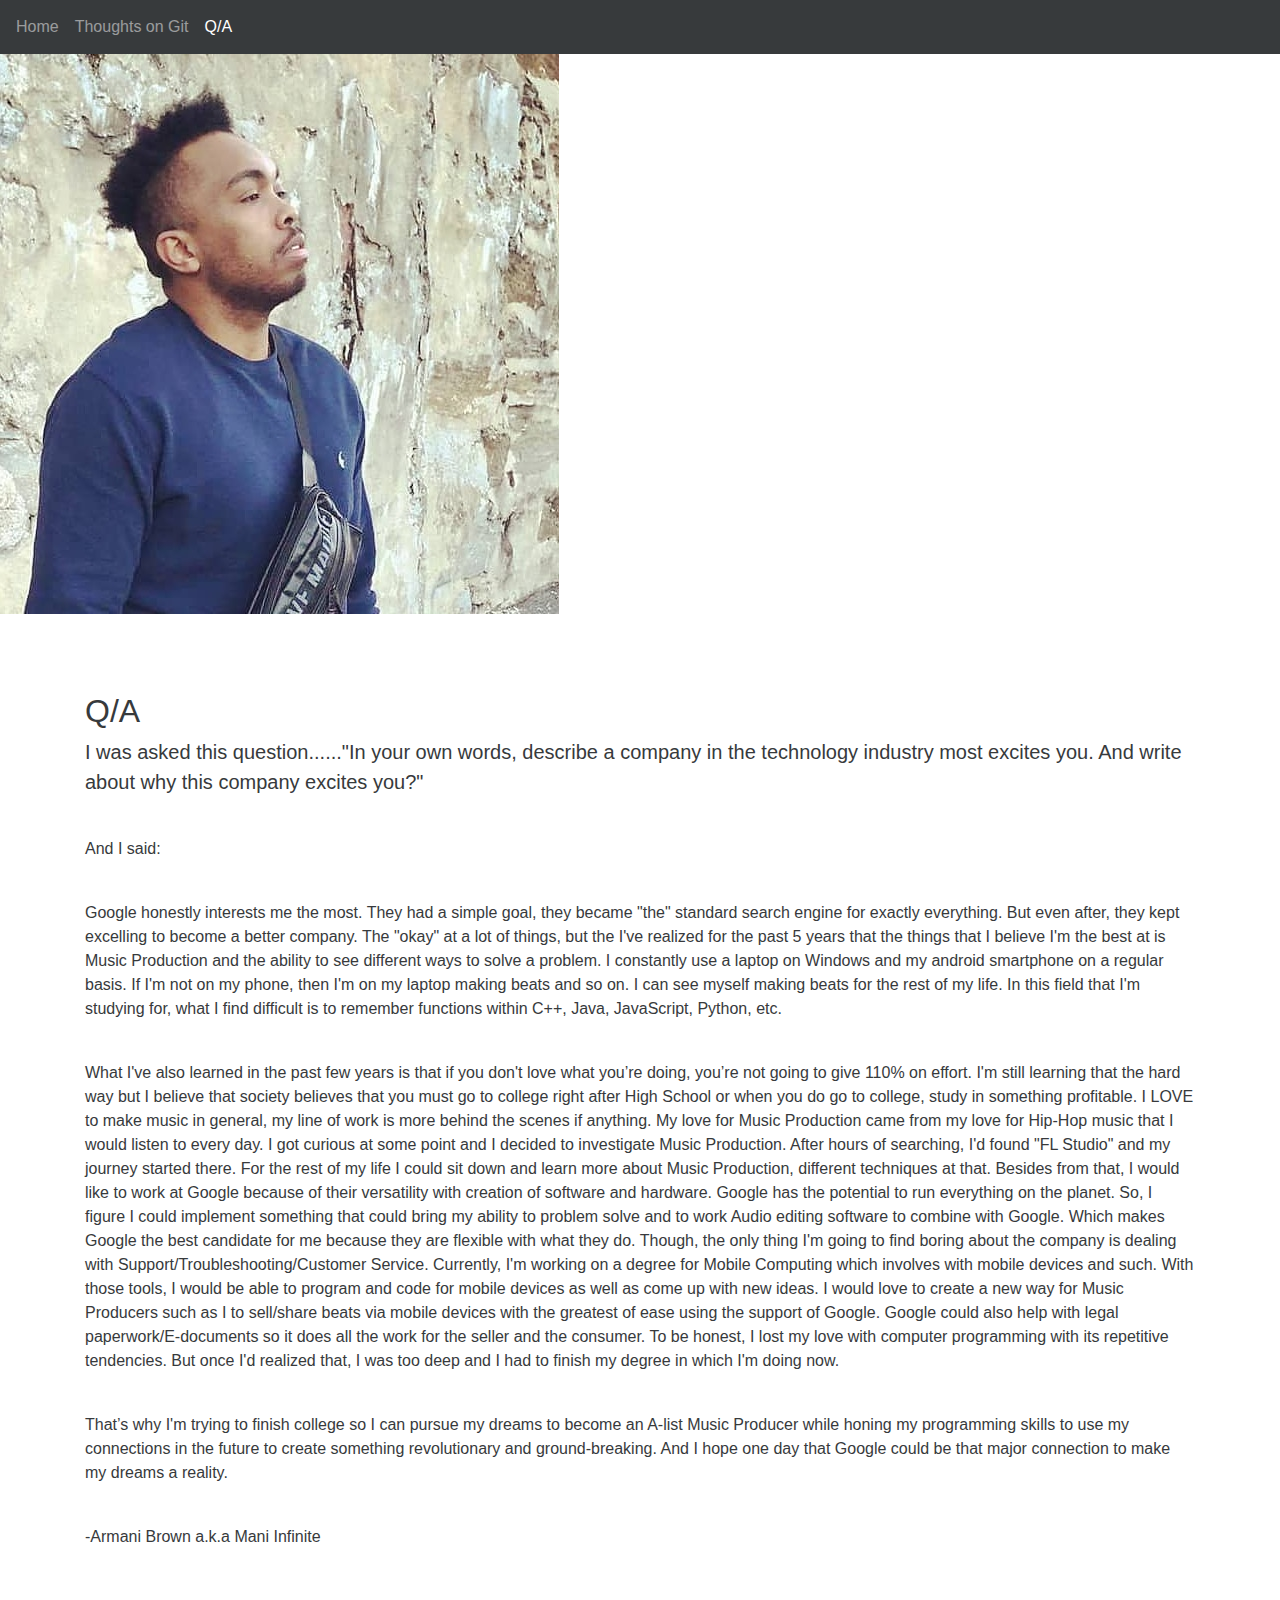
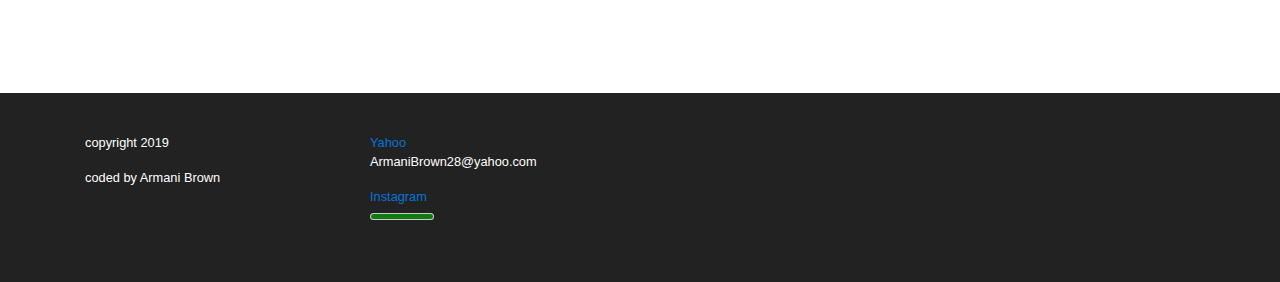
<file: Answer.html>
<!DOCTYPE html>
<html lang="en">
  <head>
    <title>Armani's Cavern</title>
    <meta charset="utf-8">
    <meta name="viewport" content="width=device-width, initial-scale=1, shrink-to-fit=no">
    <meta http-equiv="x-ua-compatible" content="ie=edge">

    <!-- Bootstrap CSS -->
    <link rel="stylesheet" href="bower_components/bootstrap/dist/css/bootstrap.min.css">
    
    <!-- Custom CSS -->
    <link rel="stylesheet" href="styles.css">
    
  </head>
<body>
<nav class="navbar navbar-dark bg-inverse navbar-full" id="nav-main">
<ul class="nav navbar-nav">
          <li class="nav-item">
                <a class="nav-link" href="index.html">Home </a>
            </li>
           
    <li class="nav-item">
                <a class="nav-link" href="Thoughts.html">Thoughts on Git<span class="sr-only">(current)</span></a></li>
                
                 <li class="nav-item active">
                <a class="nav-link" href="Answer.html">Q/A</a>
            </li>
                
            </ul>
        <form class="form-inline pull-xs-right">
</form>
    </nav>
    
    
    
                <div class="carousel-item">
                  <img src="img/edited-photo-me.jpg" alt="Two hands making a heart">
</div>
          
            
      
    
    
    
    
    <section id="what-I-do">
         <div class="section-content">
             <div class="container">
                 <h2>Q/A</h2>
                 <p class="lead">I was asked this question......"In your own words, describe a company in the technology industry most excites you. And write about why this company excites you?" </p><br>
                 <p>And I said:</p><br>
               <p>Google honestly interests me the most. They had a simple goal, they became "the" standard search engine for exactly everything. But even after, they kept excelling to become a better company. The "okay" at a lot of things, but the I've realized for the past 5 years that the things that I believe I'm the best at is Music Production and the ability to see different ways to solve a problem. I constantly use a laptop on Windows and my android smartphone on a regular basis. If I'm not on my phone, then I'm on my laptop making beats and so on. I can see myself making beats for the rest of my life. In this field that I'm studying for, what I find difficult is to remember functions within C++, Java, JavaScript, Python, etc.

</p><br>
                 
                 <p>What I've also learned in the past few years is that if you don't love what you’re doing, you’re not going to give 110% on effort. I'm still learning that the hard way but I believe that society believes that you must go to college right after High School or when you do go to college, study in something profitable. I LOVE to make music in general, my line of work is more behind the scenes if anything. My love for Music Production came from my love for Hip-Hop music that I would listen to every day. I got curious at some point and I decided to investigate Music Production. After hours of searching, I'd found "FL Studio" and my journey started there. For the rest of my life I could sit down and learn more about Music Production, different techniques at that. Besides from that, I would like to work at Google because of their versatility with creation of software and hardware. Google has the potential to run everything on the planet. So, I figure I could implement something that could bring my ability to problem solve and to work Audio editing software to combine with Google. Which makes Google the best candidate for me because they are flexible with what they do. Though, the only thing I'm going to find boring about the company is dealing with Support/Troubleshooting/Customer Service. Currently, I'm working on a degree for Mobile Computing which involves with mobile devices and such. With those tools, I would be able to program and code for mobile devices as well as come up with new ideas. I would love to create a new way for Music Producers such as I to sell/share beats via mobile devices with the greatest of ease using the support of Google. Google could also help with legal paperwork/E-documents so it does all the work for the seller and the consumer. To be honest, I lost my love with computer programming with its repetitive tendencies. But once I'd realized that, I was too deep and I had to finish my degree in which I'm doing now.</p><br>
               <p> That’s why I'm trying to finish college so I can pursue my dreams to become an A-list Music Producer while honing my programming skills to use my connections in the future to create something revolutionary and ground-breaking. And I hope one day that Google could be that major connection to make my dreams a reality.</p>
              
<br>
<p>-Armani Brown a.k.a Mani Infinite</p>
<br>
<br>
</div>
         </div>
    </section>

    
    
    
    <footer id="footer-main">
        <div class="container">
            <div class="row">
              <div class="col-sm-3">
                    <p>copyright 2019</p>
					<p>coded by Armani Brown</p>
                </div>
              
              <div class="col-sm-3">
                    <ul class="list-unstyled">
						<li><a href="https://www.yahoo.com/">Yahoo</a><p>ArmaniBrown28@yahoo.com</p></li>
						<li><a href="https://www.instagram.com/mani_infinite/">Instagram</a></li>
                      
            <li class="nav-item">
            <meter value="10" min="0" max="10">10 out of 10</meter>
            </li>
	
                        
                    </ul>
				</div>
                
            </div>
        </div>
</footer>


    <!-- jQuery first, then Bootstrap JS. -->
<script src="https://ajax.googleapis.com/ajax/libs/jquery/2.1.4/jquery.min.js"></script>
<script src="bower_components/bootstrap/dist/js/bootstrap.min.js"></script>
</body>
</html>
</file>
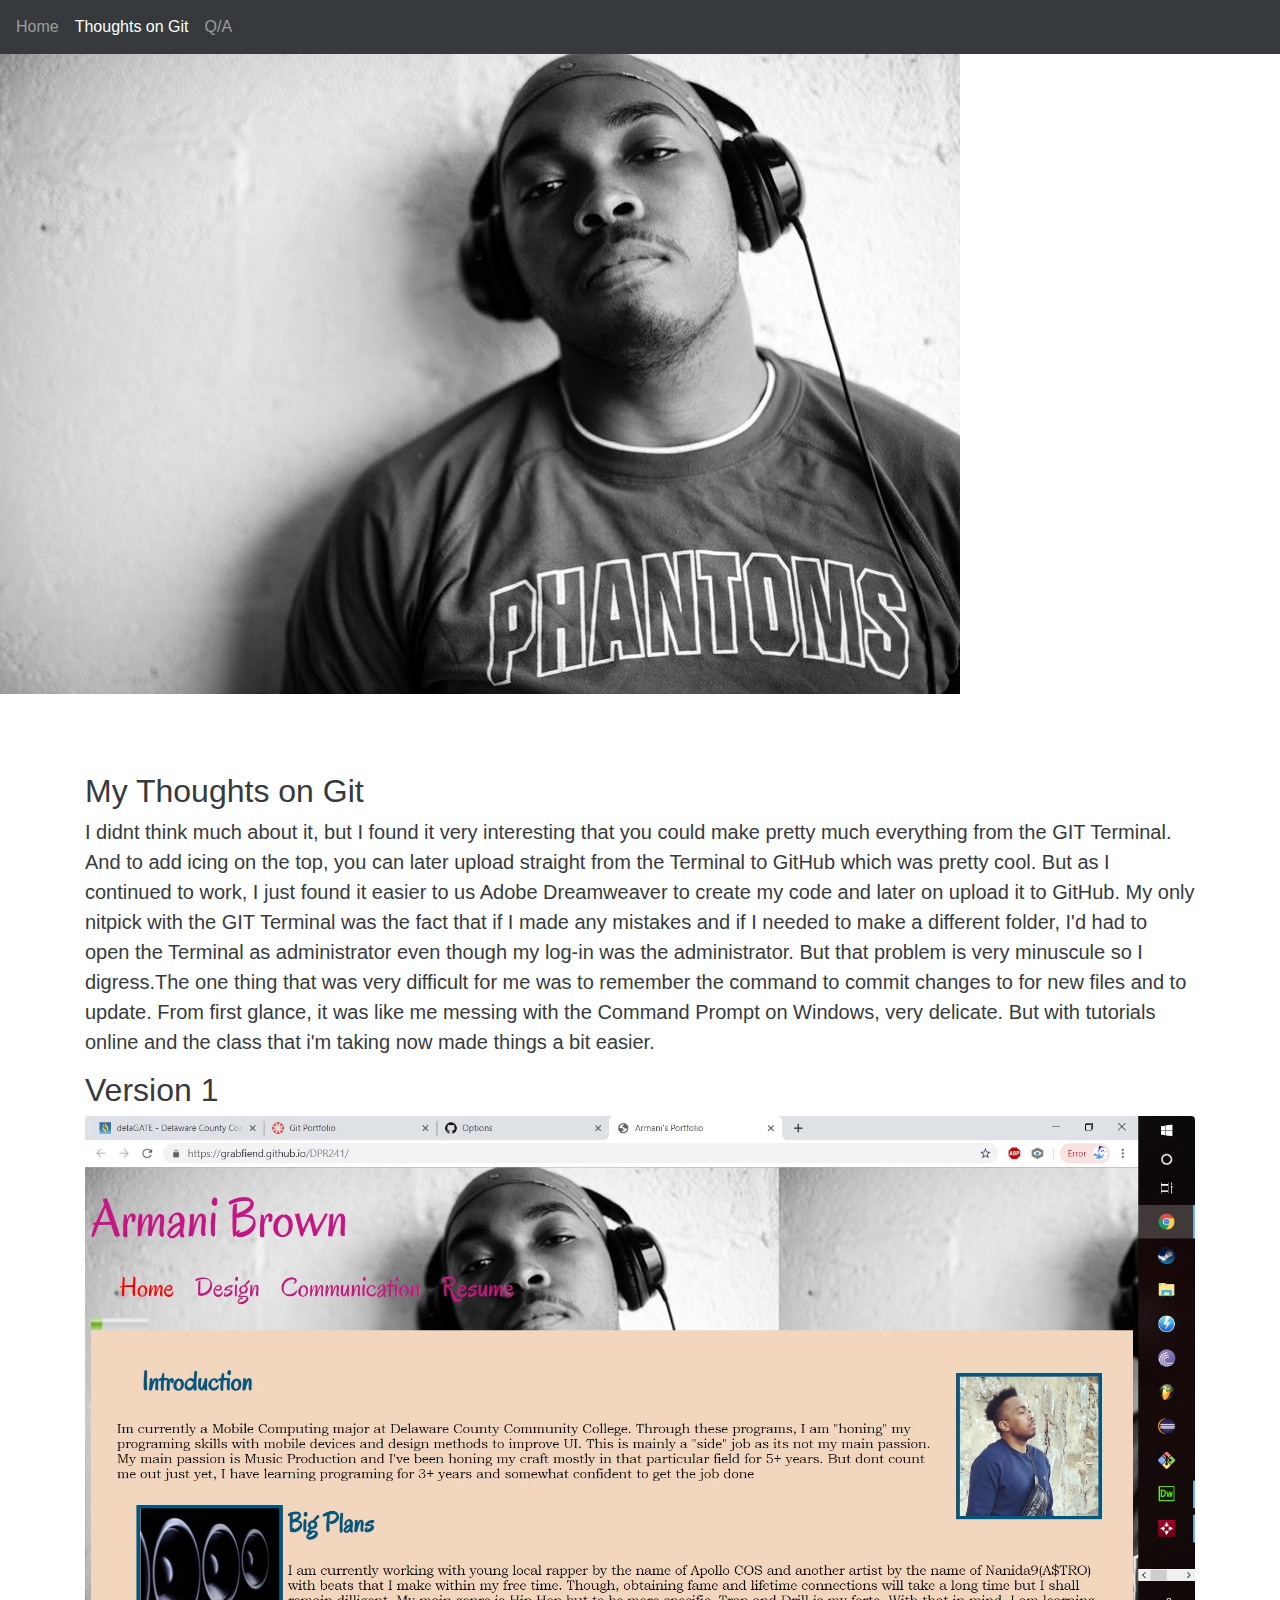
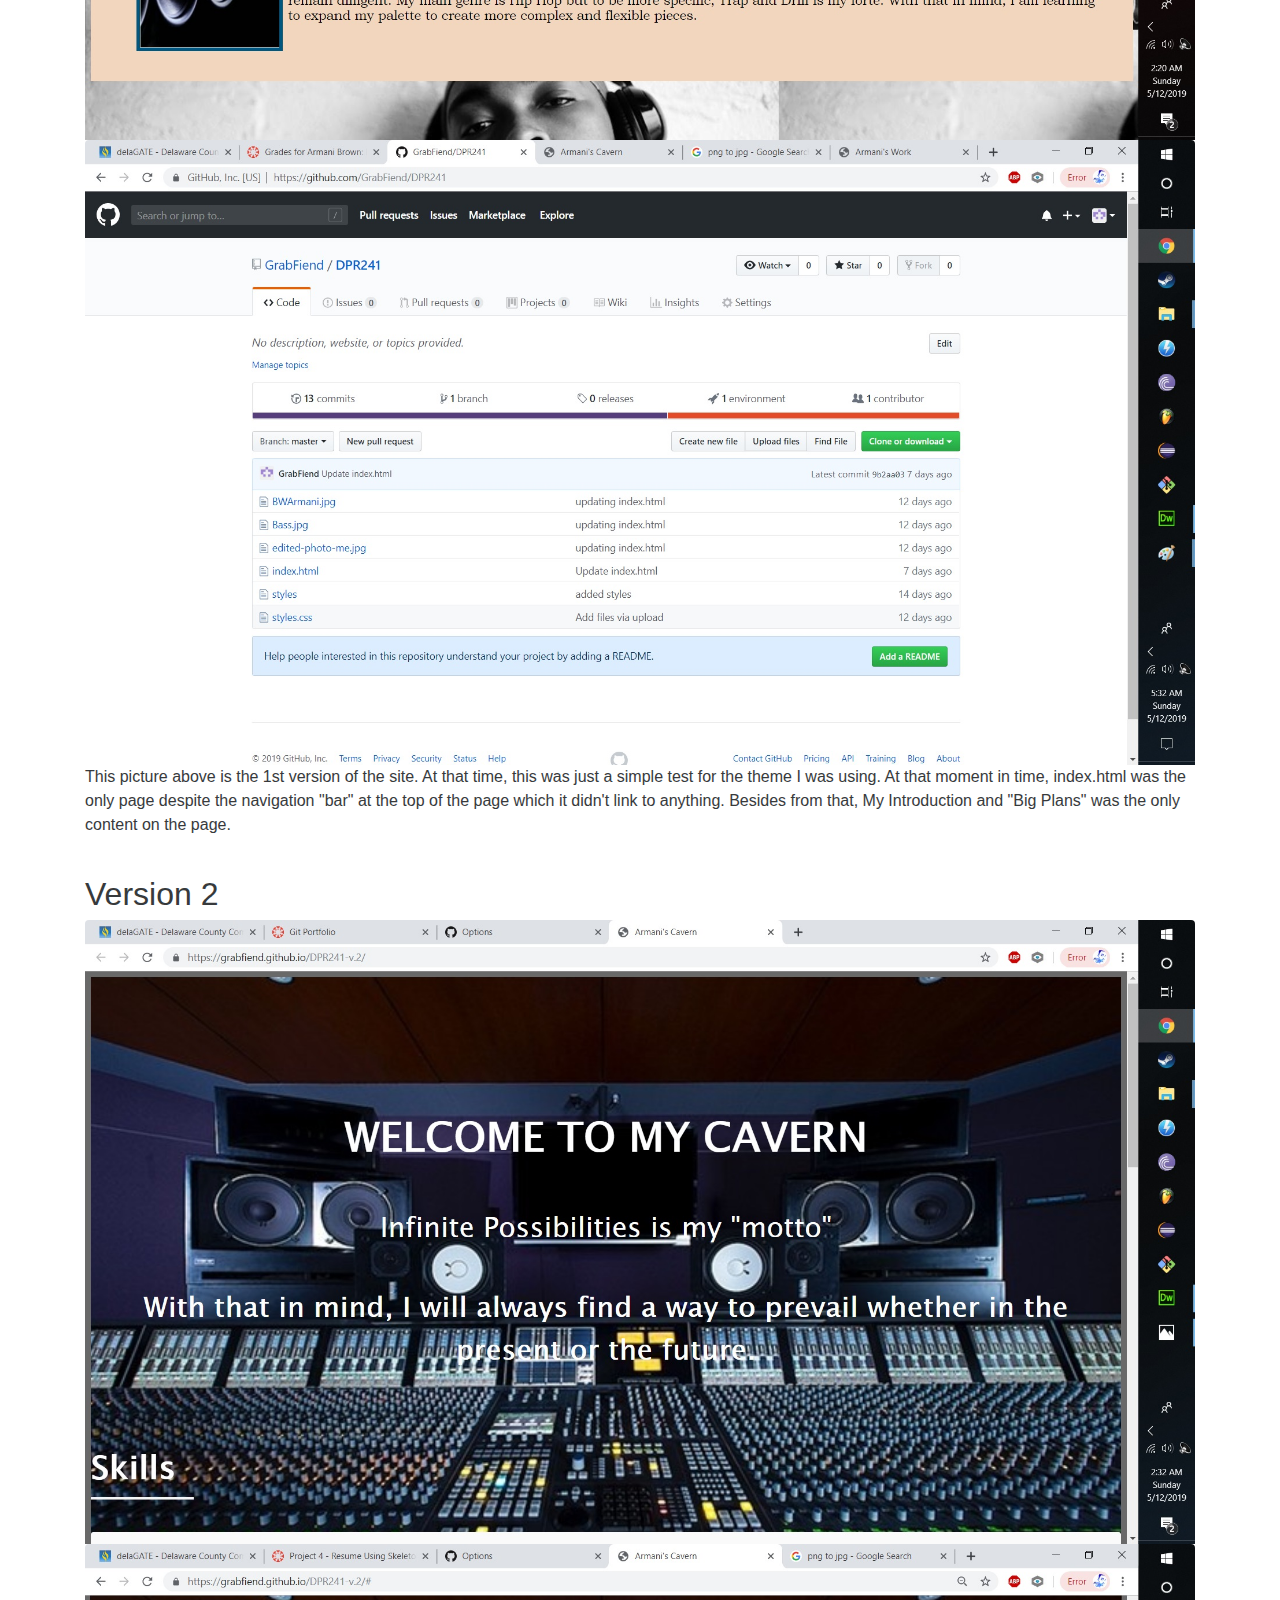
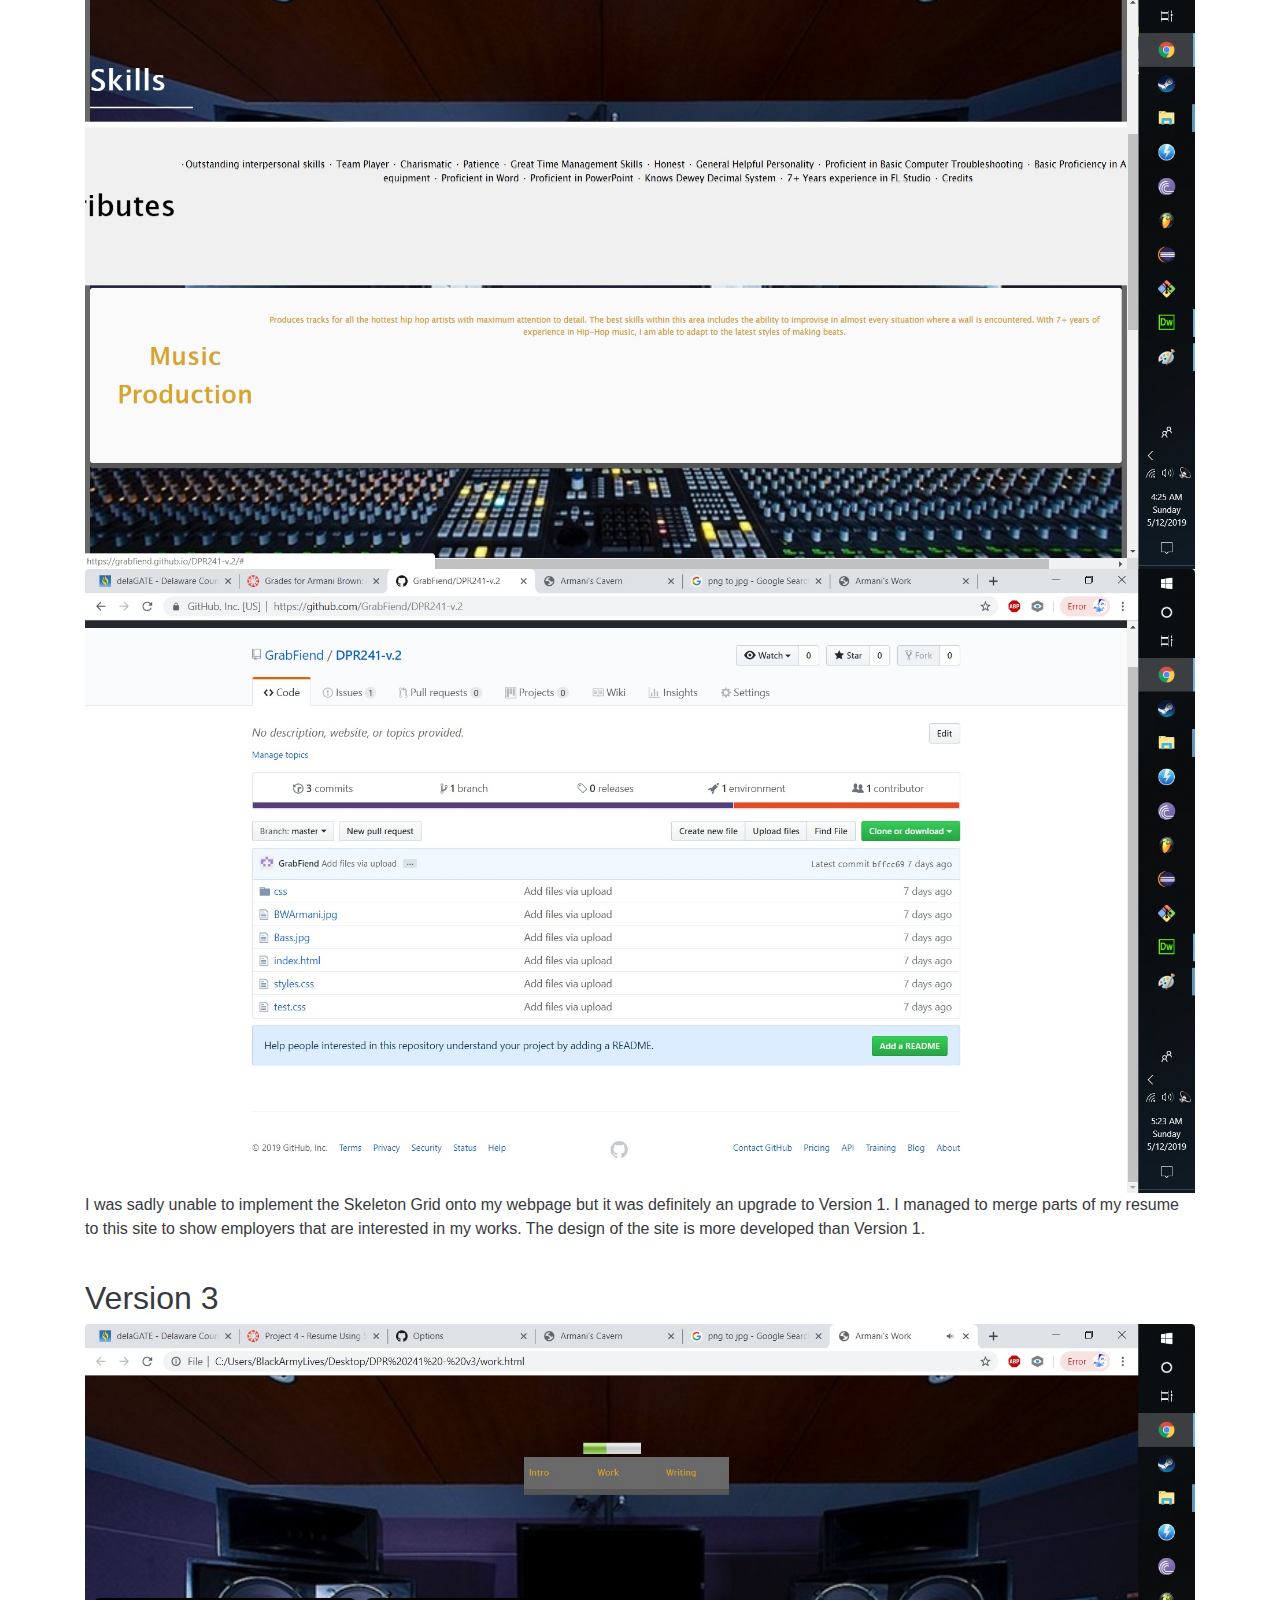
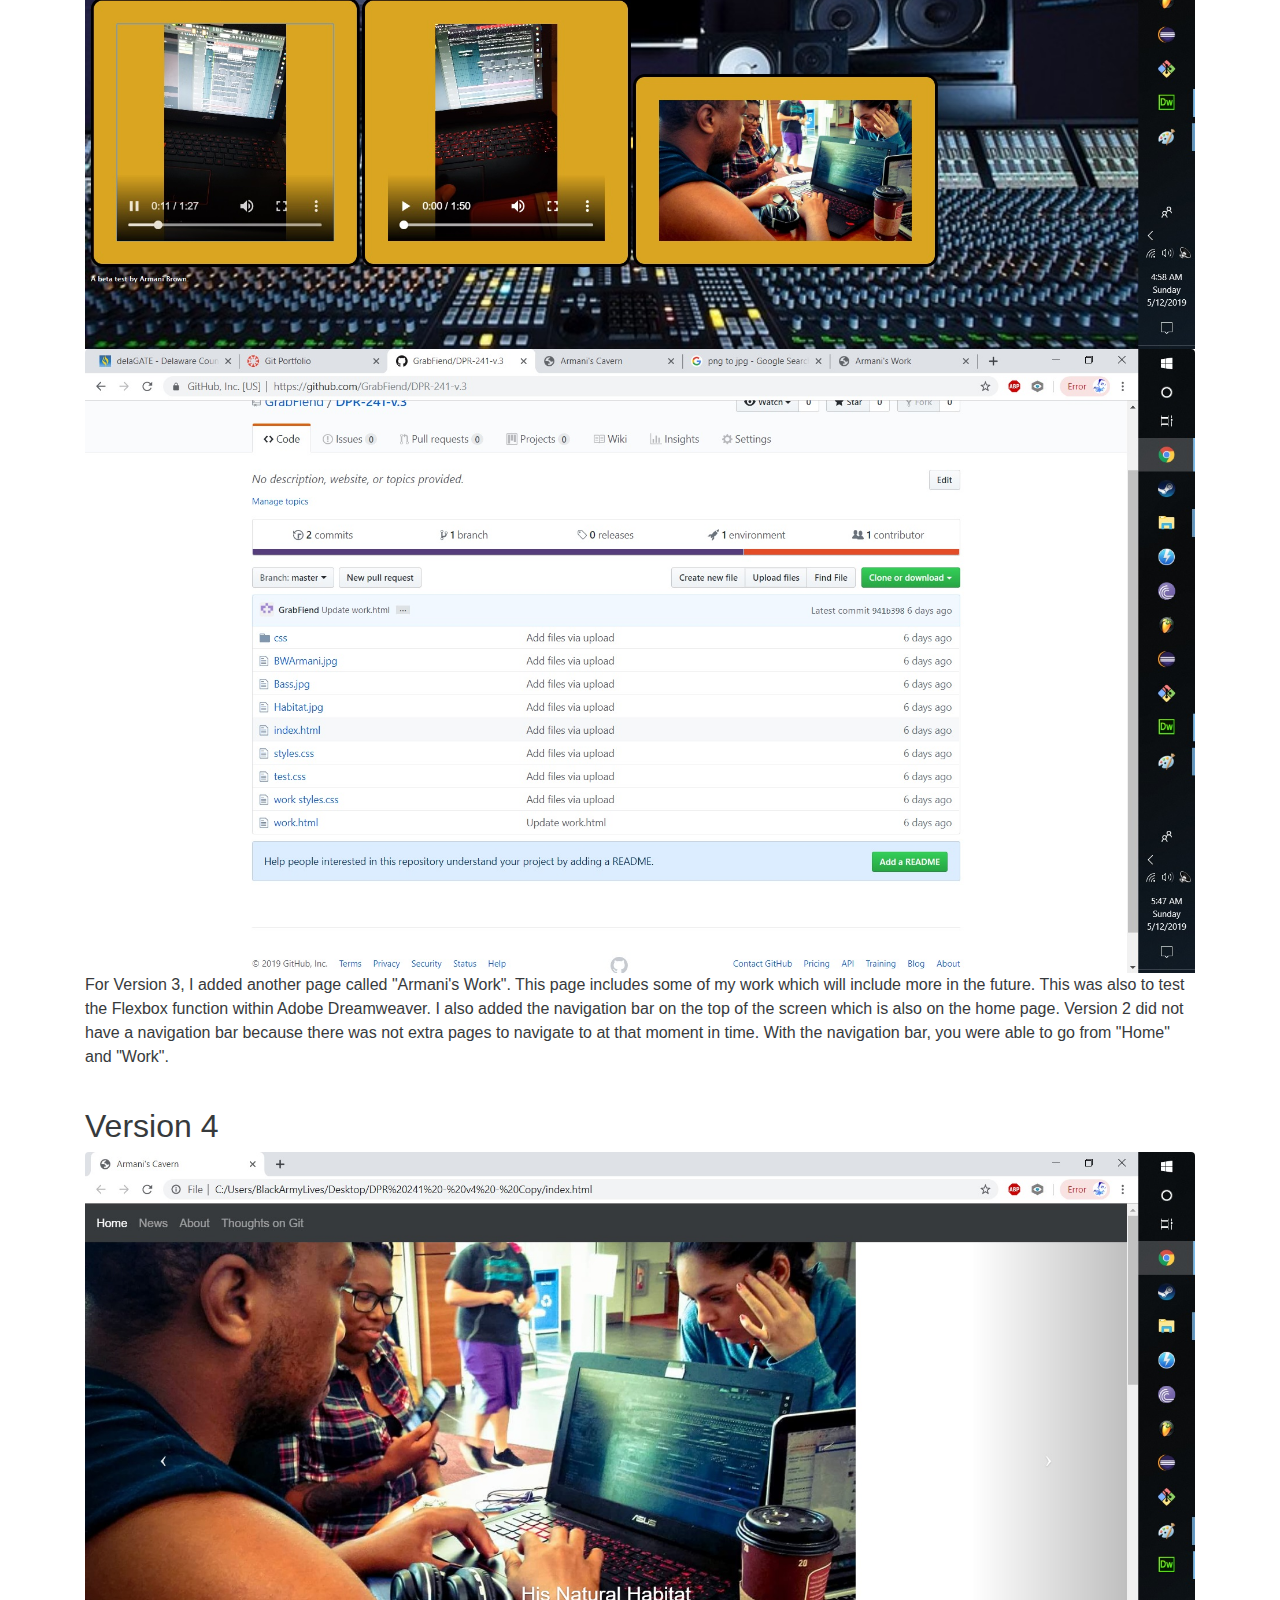
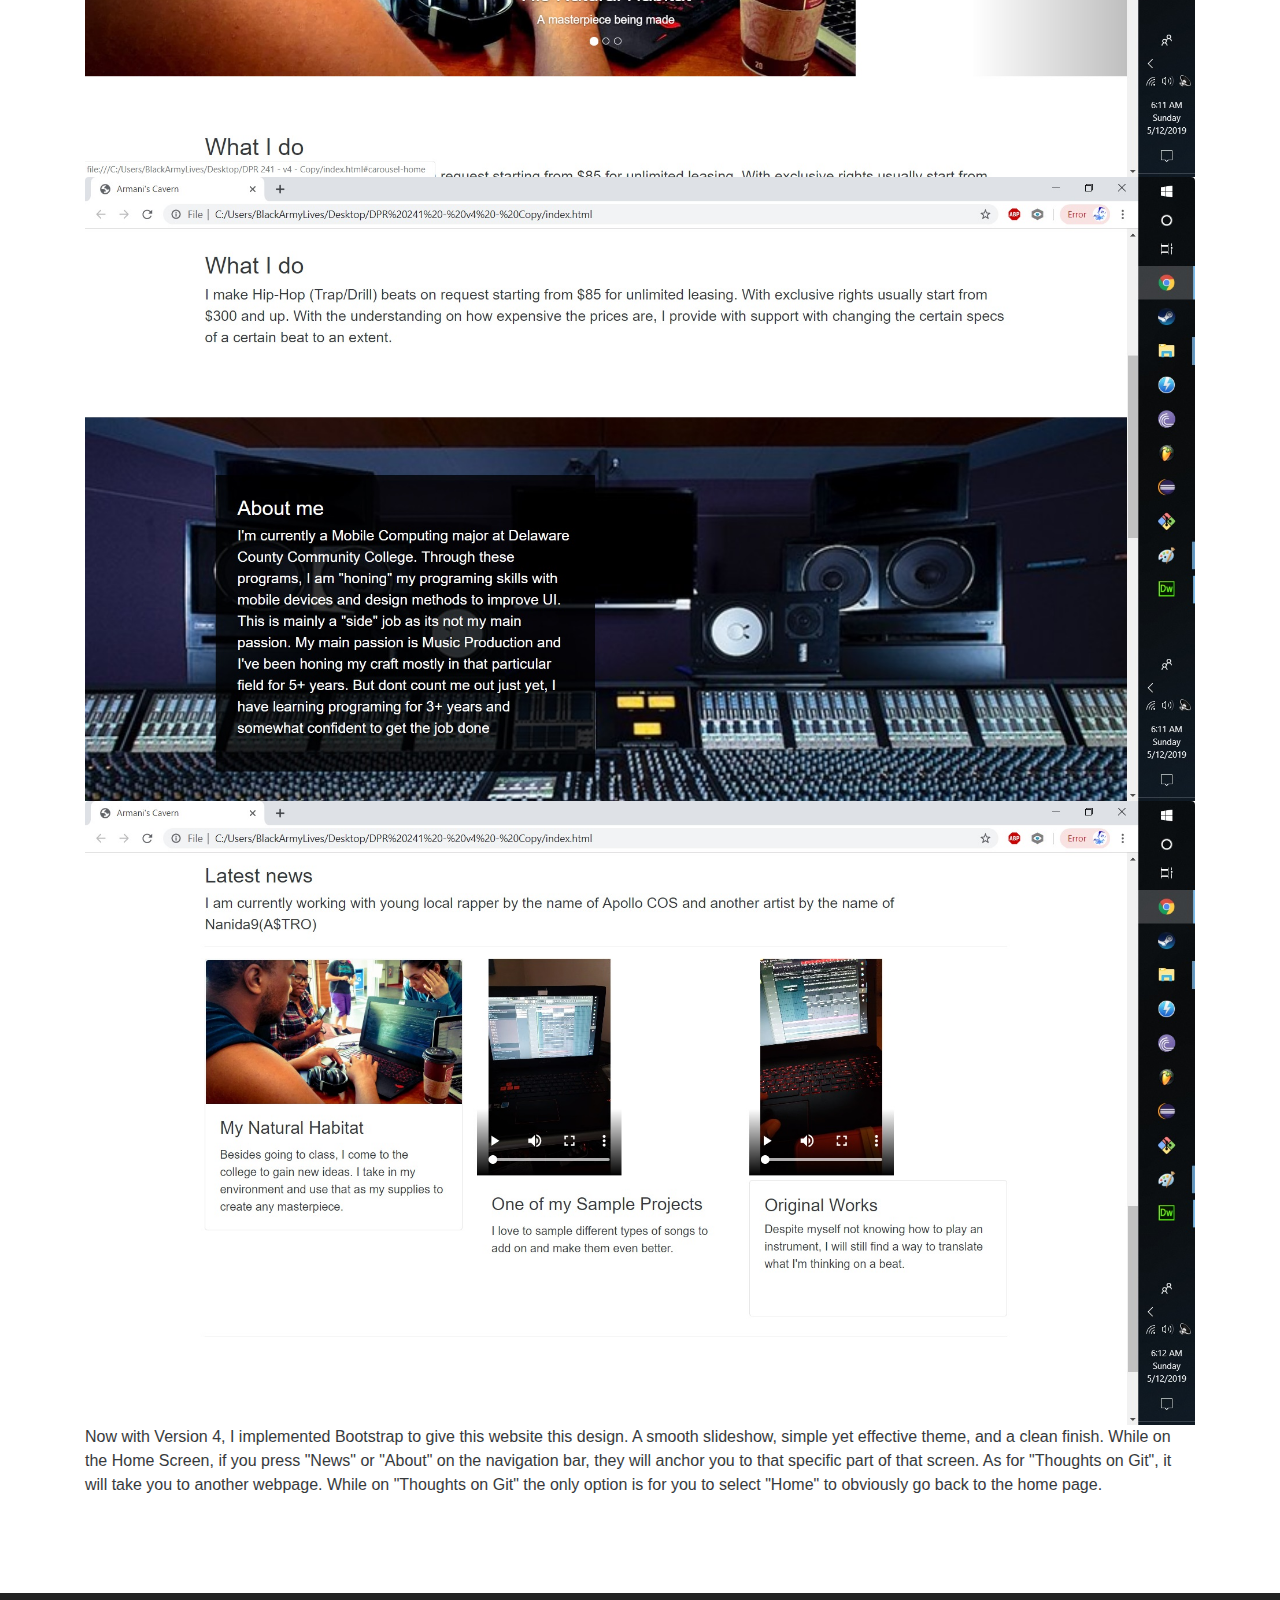
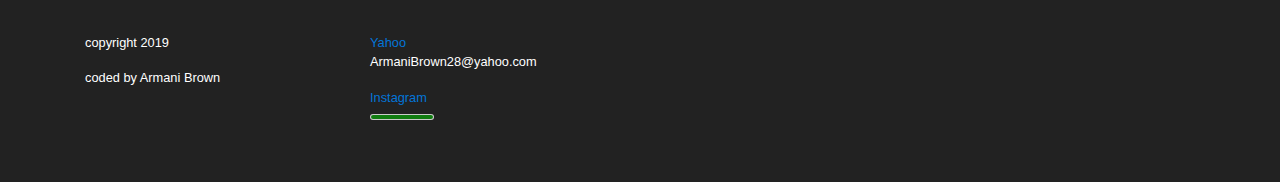
<file: Thoughts.html>
<!DOCTYPE html>
<html lang="en">
  <head>
    <title>Armani's Cavern</title>
    <meta charset="utf-8">
    <meta name="viewport" content="width=device-width, initial-scale=1, shrink-to-fit=no">
    <meta http-equiv="x-ua-compatible" content="ie=edge">

    <!-- Bootstrap CSS -->
    <link rel="stylesheet" href="bower_components/bootstrap/dist/css/bootstrap.min.css">
    
    <!-- Custom CSS -->
    <link rel="stylesheet" href="styles.css">
    
  </head>
<body>
<nav class="navbar navbar-dark bg-inverse navbar-full" id="nav-main">
<ul class="nav navbar-nav">
          <li class="nav-item">
                <a class="nav-link" href="index.html">Home </a>
            </li>
           
    <li class="nav-item active">
                <a class="nav-link" href="Thoughts.html">Thoughts on Git<span class="sr-only">(current)</span></a></li>
                 <li class="nav-item">
                <a class="nav-link" href="Answer.html">Q/A</a>
            </li>
                
            </ul>
        <form class="form-inline pull-xs-right">
</form>
    </nav>
    
    
    
                <div class="carousel-item">
                  <img src="img/BWArmani.jpg" alt="Two hands making a heart">
</div>
          
            
      
    
    
    
    
    <section id="what-I-do">
         <div class="section-content">
             <div class="container">
                 <h2>My Thoughts on Git</h2>
                 <p class="lead">I didnt think much about it, but I found it very interesting that you could make pretty much everything from the GIT Terminal. And to add icing on the top, you can later upload straight from the Terminal to GitHub which was pretty cool. But as I continued to work, I just found it easier to us Adobe Dreamweaver to create my code and later on upload it to GitHub. My only nitpick with the GIT Terminal was the fact that if I made any mistakes and if I needed to make a different folder, I'd had to open the Terminal as administrator even though my log-in was the administrator. But that problem is very minuscule so I digress.The one thing that was very difficult for me was to remember the command to commit changes to for new files and to update. From first glance, it was like me messing with the Command Prompt on  Windows, very delicate. But with tutorials online and the class that i'm taking now made things a bit easier. </p>
<h2>Version 1</h2><img class="card-img-top" src="V1.jpg" alt="Version 1 of Site">
                 <img class="card-img-top" src="GH1.jpg" alt="GitHub Version 1">
                 
                 <p>This picture above is the 1st version of the site. At that time, this was just a simple test for the theme I was using. At that moment in time, index.html was the only page despite the navigation "bar" at the top of the page which it didn't link to anything. Besides from that, My Introduction and "Big Plans" was the only content on the page.
               </p><br>
<h2>Version 2</h2><img class="card-img-top" src="V2.jpg" alt="Version 2 of Site">
               <img class="card-img-top" src="V2.5.jpg" alt="Highlighted button">
               <img class="card-img-top" src="GH2.jpg" alt="GitHub Version 2">
               
              <p> 
               I was sadly unable to implement the Skeleton Grid onto my webpage but it was definitely an upgrade to Version 1. I managed to merge parts of my resume to this site to show employers that are interested in my works. The design of the site is more developed than Version 1.
               
               </p><br>
<h2>Version 3</h2>
               	<img class="card-img-top" src="V3.jpg" alt="Version 3 of Site">
               <img class="card-img-top" src="GH3.jpg" alt="GitHub Version 3">
               <p>
               For Version 3, I added another page called "Armani's Work". This page includes some of my work which will include more in the future. This was also to test the Flexbox function within Adobe Dreamweaver. I also added the navigation bar on the top of the screen which is also on the home page. Version 2 did not have a navigation bar because there was not extra pages to navigate to at that moment in time. With the navigation bar, you were able to go from "Home" and "Work".
               	
               </p><br>
<h2>Version 4</h2>
           	   <img class="card-img-top" src="V4.1.jpg" alt="Version 4 of Site">
               <img class="card-img-top" src="V4.2.jpg" alt="Version 4 of Site">
               <img class="card-img-top" src="V4.3.jpg" alt="Version 4 of Site">
               <p>
               Now with Version 4, I implemented Bootstrap to give this website this design. A smooth slideshow, simple yet effective theme, and a clean finish. While on the Home Screen, if you press "News" or "About" on the navigation bar, they will anchor you to that specific part of that screen. As for "Thoughts on Git", it will take you to another webpage. While on "Thoughts on Git" the only option is for you to select "Home" to obviously go back to the home page.
               	
               </p>
               
               
</div>
         </div>
    </section>

    
    
    
    <footer id="footer-main">
        <div class="container">
            <div class="row">
              <div class="col-sm-3">
                    <p>copyright 2019</p>
					<p>coded by Armani Brown</p>
                </div>
              
              <div class="col-sm-3">
                    <ul class="list-unstyled">
						<li><a href="https://www.yahoo.com/">Yahoo</a><p>ArmaniBrown28@yahoo.com</p></li>
						<li><a href="https://www.instagram.com/mani_infinite/">Instagram</a></li>
                      
            <li class="nav-item">
            <meter value="10" min="0" max="10">10 out of 10</meter>
            </li>
	
                        
                    </ul>
				</div>
                
            </div>
        </div>
</footer>


    <!-- jQuery first, then Bootstrap JS. -->
<script src="https://ajax.googleapis.com/ajax/libs/jquery/2.1.4/jquery.min.js"></script>
<script src="bower_components/bootstrap/dist/js/bootstrap.min.js"></script>
</body>
</html>
</file>
<file: styles.css>
STYLES.CSS



html,
body {
    height: 100%;
}

img {
    max-width: 100%;
}



#cover {
    
    background-size: cover;
    color: white;
    height: 100%;
    text-align: center;
    display: flex;
    align-items: center;
}

#cover-caption {
    width: 100%;
}

.section-content {
    padding: 5rem 0;
}

#about {
    background: url(https://d5xydlzdo08s0.cloudfront.net/media/celebrities/13232/products/mixerbord_714x470px__L.jpg) center center no-repeat;
    background-size: cover;
}

.about-text {
    background: rgba(0,0,0,0.8);
    color: white;
    padding: 1.875rem;
}

#footer-main {
    background: #222;
    color: white;
    font-size: 0.8rem;
    padding: 2.5rem 0;
}
</file>
